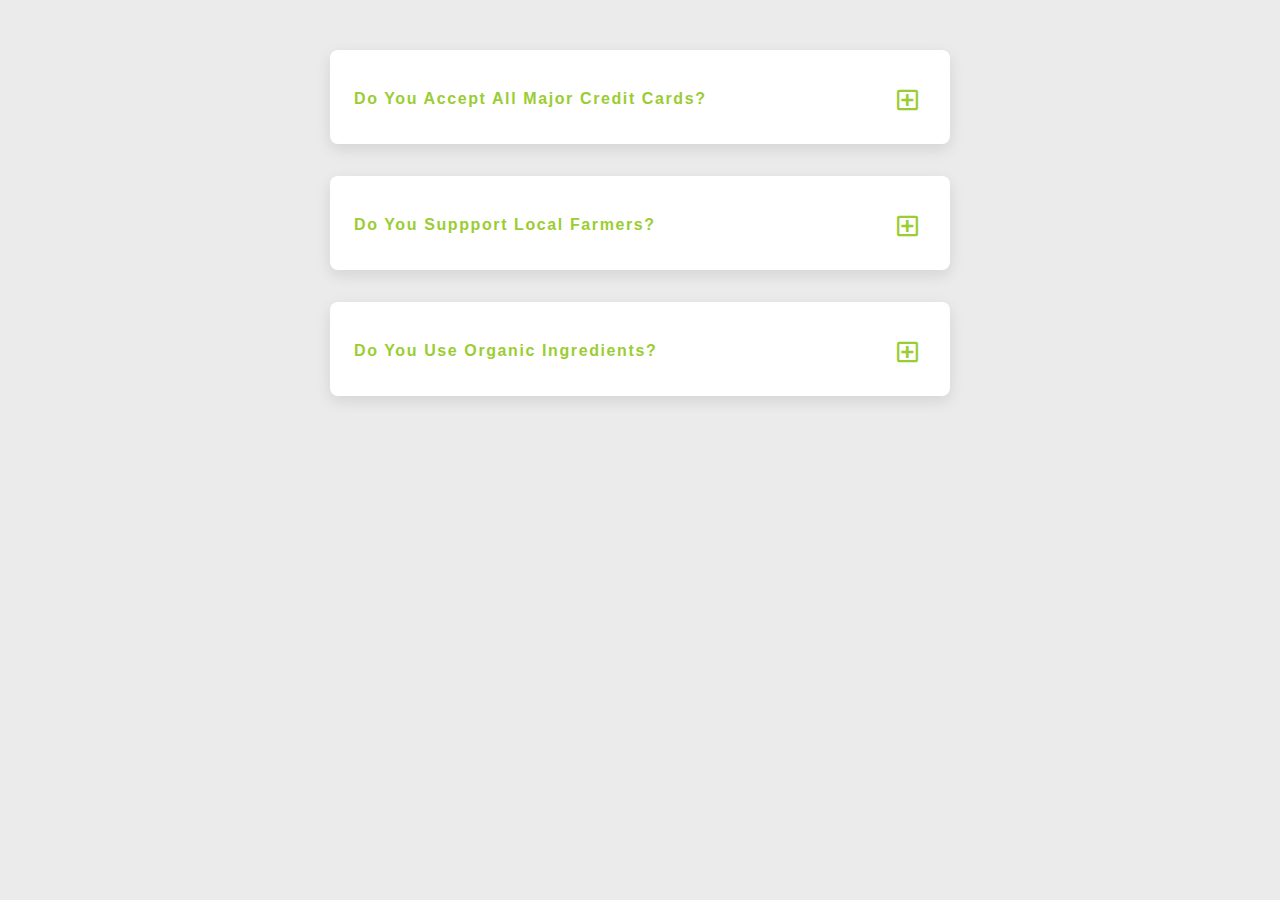
<file: Accordian project using javascript/index.html>
<!DOCTYPE html>
<html lang="en">
  <head>
    <meta charset="UTF-8" />
    <meta name="viewport" content="width=device-width, initial-scale=1.0" />
    <title>Q & A</title>
    <!-- font-awesome -->
    <link rel="stylesheet" href="https://cdnjs.cloudflare.com/ajax/libs/font-awesome/5.14.0/css/all.min.css" />

    <link rel="stylesheet" href="style.css" />
  </head>
  <body>
      <section class="questions">
        <!-- questions -->
        <div class="section-center">
          <!-- single question -->
          <article class="question">
            <!-- question title -->
            <div class="question-title">
              <p>do you accept all major credit cards?</p>
              <button type="button" class="question-btn">
                <span class="plus-icon">
                  <i class="far fa-plus-square"></i>
                </span>
                <span class="minus-icon">
                  <i class="far fa-minus-square"></i>
                </span>
              </button>
            </div>
            <!-- question text -->
            <div class="question-text">
              <p>
                Lorem ipsum dolor sit amet, consectetur adipisicing elit. Est
                dolore illo dolores quia nemo doloribus quaerat, magni numquam
                repellat reprehenderit.
              </p>
            </div>
          </article>
          <!-- end of single question -->
          <!-- single question -->
          <article class="question">
            <!-- question title -->
            <div class="question-title">
              <p>do you suppport local farmers?</p>
              <button type="button" class="question-btn">
                <span class="plus-icon">
                  <i class="far fa-plus-square"></i>
                </span>
                <span class="minus-icon">
                  <i class="far fa-minus-square"></i>
                </span>
              </button>
            </div>
            <!-- question text -->
            <div class="question-text">
              <p>
                Lorem ipsum dolor sit amet, consectetur adipisicing elit. Est
                dolore illo dolores quia nemo doloribus quaerat, magni numquam
                repellat reprehenderit.
              </p>
            </div>
          </article>
          <!-- end of single question -->
          <!-- single question -->
          <article class="question">
            <!-- question title -->
            <div class="question-title">
              <p>do you use organic ingredients?</p>
              <!-- button -->
              <button type="button" class="question-btn">
                <span class="plus-icon">
                  <i class="far fa-plus-square"></i>
                </span>
                <span class="minus-icon">
                  <i class="far fa-minus-square"></i>
                </span>
              </button>
            </div>
            <!-- question text -->
            <div class="question-text">
              <p>
                Lorem ipsum dolor sit amet consectetur adipisicing elit. Saepe, obcaecati. Esse maxime doloremque, libero, repellat quae debitis quis illo ab odio vero iste molestias accusantium expedita dolorum ipsam officia nesciunt?.
              </p>
            </div>
          </article>
          <!-- end of single question -->
      </section>
    </main>
    <!-- javascript -->
    <script src="index.js"></script>
  </body>
</html>
</file>
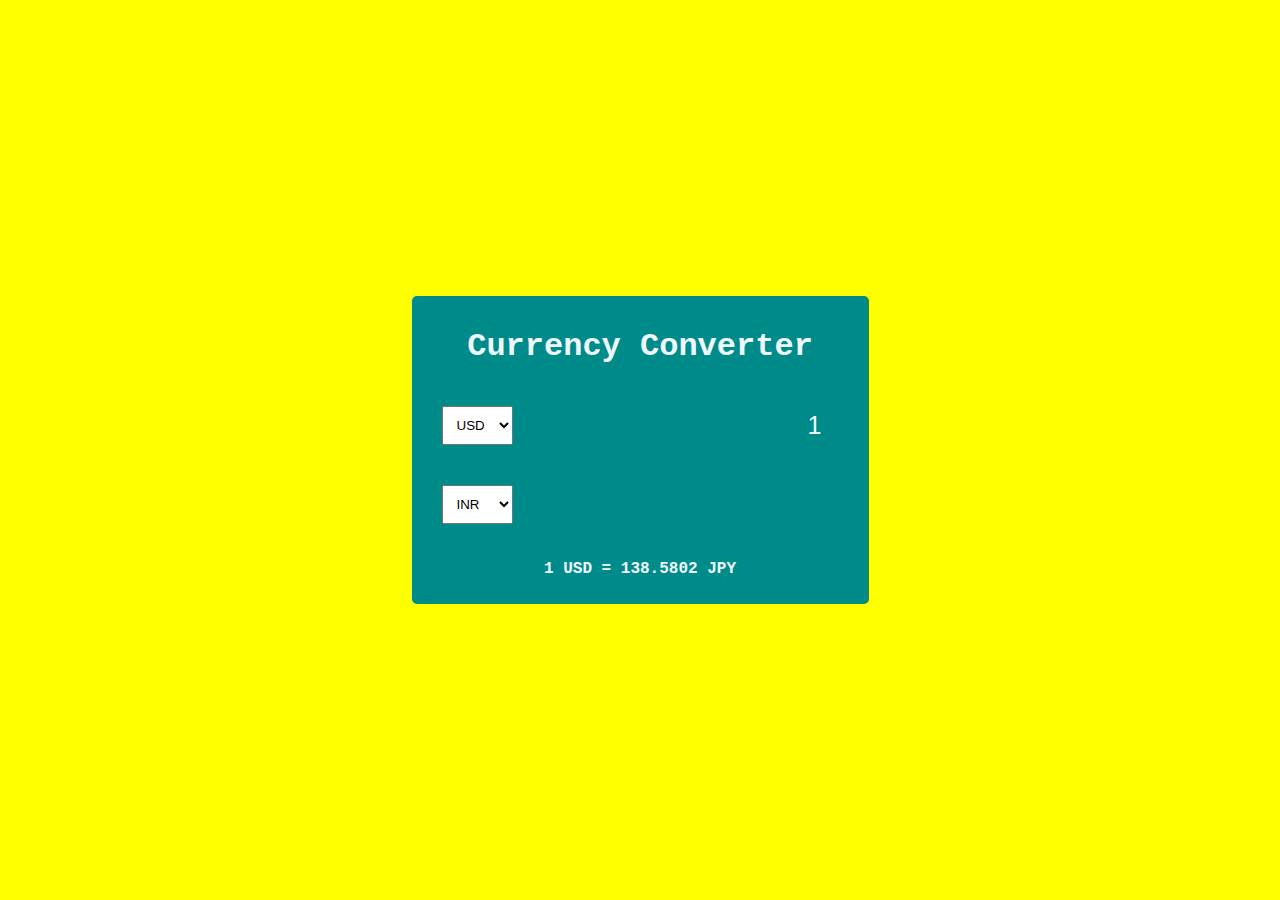
<file: currency convertor/index.html>
<!DOCTYPE html>
<html lang="en">
<head>
    <meta charset="UTF-8">
    <meta http-equiv="X-UA-Compatible" content="IE=edge">
    <meta name="viewport" content="width=device-width, initial-scale=1.0">
    <title>Currency Converter</title>
    <link rel="stylesheet" href="style.css">
</head>
<body>
    <div class="container">
        <h1>Currency Converter</h1>
        <div class="currency-container">
            <select id="currency-first">
                <option value="AUD">AUD</option>
                <option value="CAD">CAD</option>
                <option value="EUR">EUR</option>
                <option value="GBP">GBP</option>
                <option value="INR">INR</option>
                <option value="JPY">JPY</option>
                <option value="USD" selected>USD</option>
            </select>
            <input type="number" id="worth-first" value="1" min="0">
        </div>
        <div class="currency-container">
            <select id="currency-second">
                <option value="AUD">AUD</option>
                <option value="CAD">CAD</option>
                <option value="EUR">EUR</option>
                <option value="GBP">GBP</option>
                <option value="INR" selected>INR</option>
                <option value="JPY">JPY</option>
                <option value="USD">USD</option>
            </select>
            <input type="number" id="worth-second"  disabled>
        </div>
        <p class="exchange-rate" id="exchange-rate">1 USD = 138.5802 JPY</p>
    </div>
    <script src="script.js"></script>
</body>
</html>
</file>
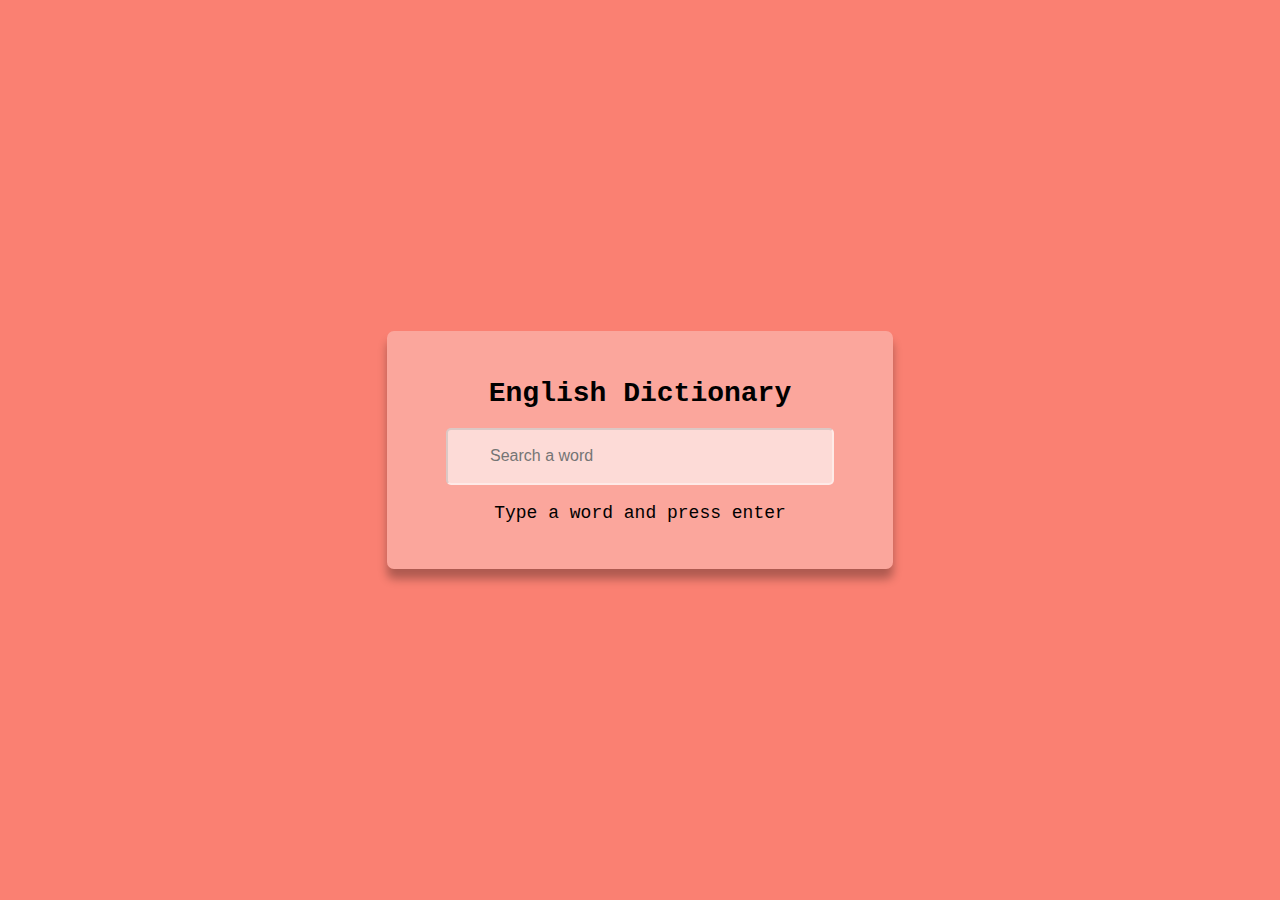
<file: Dictionary App/index.html>
<!DOCTYPE html>
<html lang="en">
  <head>
    <meta charset="UTF-8" />
    <meta http-equiv="X-UA-Compatible" content="IE=edge" />
    <meta name="viewport" content="width=device-width, initial-scale=1.0" />
    <title>English Dictionary</title>
    <link rel="stylesheet" href="style.css">
  </head>
  <body>
    <div class="container">
      <h1 class="heading">English Dictionary</h1>
      <input placeholder="Search a word" type="text" class="input" id="input" />
      <p class="info-text" id="info-text">Type a word and press enter</p>
      <div class="meaning-container" id="meaning-container">
        <p>Word Title: <span class="title" id="title">___</span></p>
        <p>Meaning: <span class="meaning" id="meaning">___</span></p>
        <audio src="" controls id="audio"></audio>
      </div>
    </div>
    <script src="index.js"></script>
  </body>
</html>
</file>
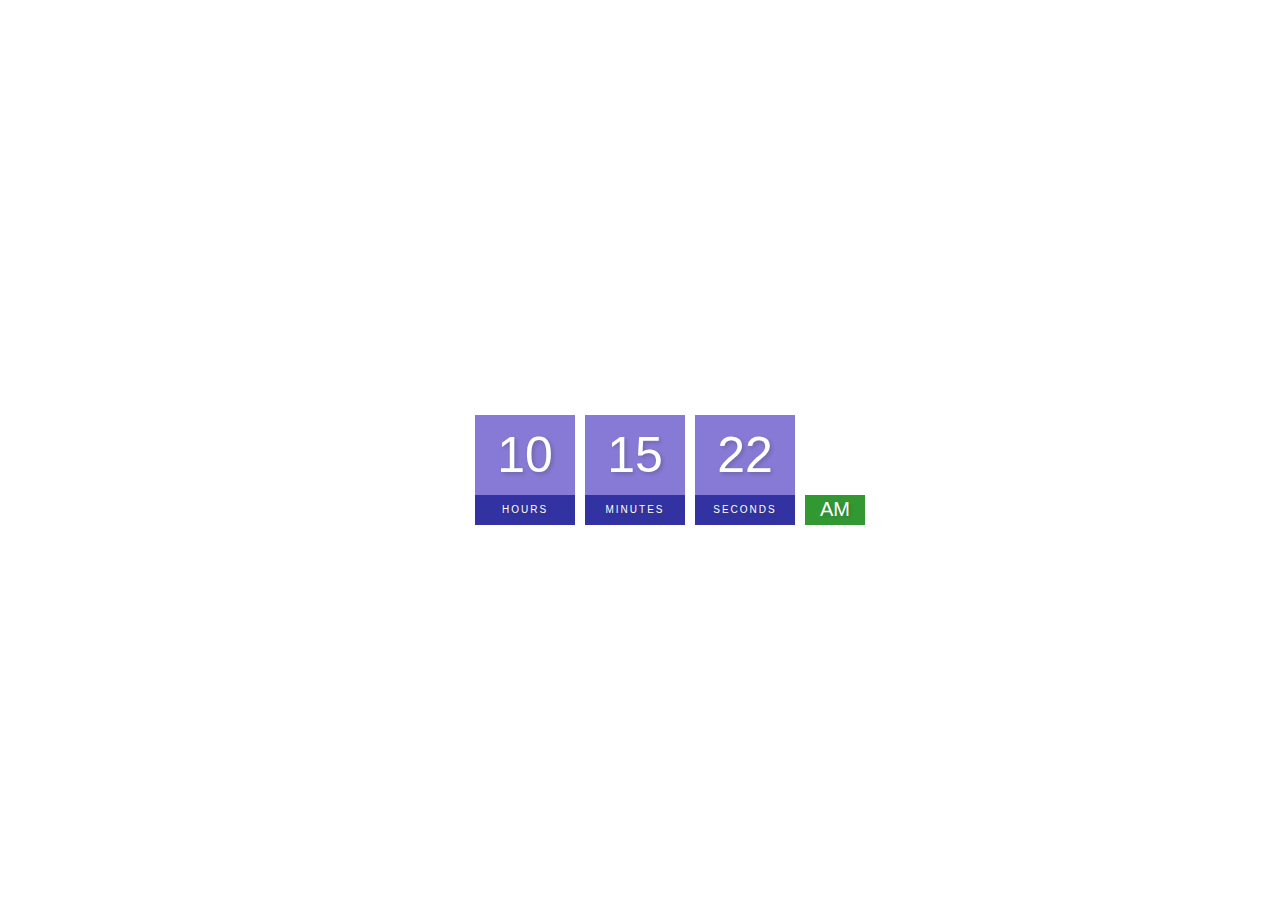
<file: Digital clock/index.html>
<!DOCTYPE html>
<html lang="en">
  <head>
    <meta charset="UTF-8" />
    <meta http-equiv="X-UA-Compatible" content="IE=edge" />
    <meta name="viewport" content="width=device-width, initial-scale=1.0" />
    <title>Digital Clock</title>
    <link rel="stylesheet" href="style.css" />
  </head>
  <body>
    <h2>Digital Clock</h2>
    <div class="clock">
      <div>
        <span id="hour">00</span>
        <span class="text">Hours</span>
      </div>
      <div>
        <span id="minutes">00</span>
        <span class="text">Minutes</span>
      </div>
      <div>
        <span id="seconds">00</span>
        <span class="text">Seconds</span>
      </div>
      <div>
        <span id="ampm">AM</span>
      </div>
    </div>
    <script src="index.js"></script>
  </body>
</html>
</file>
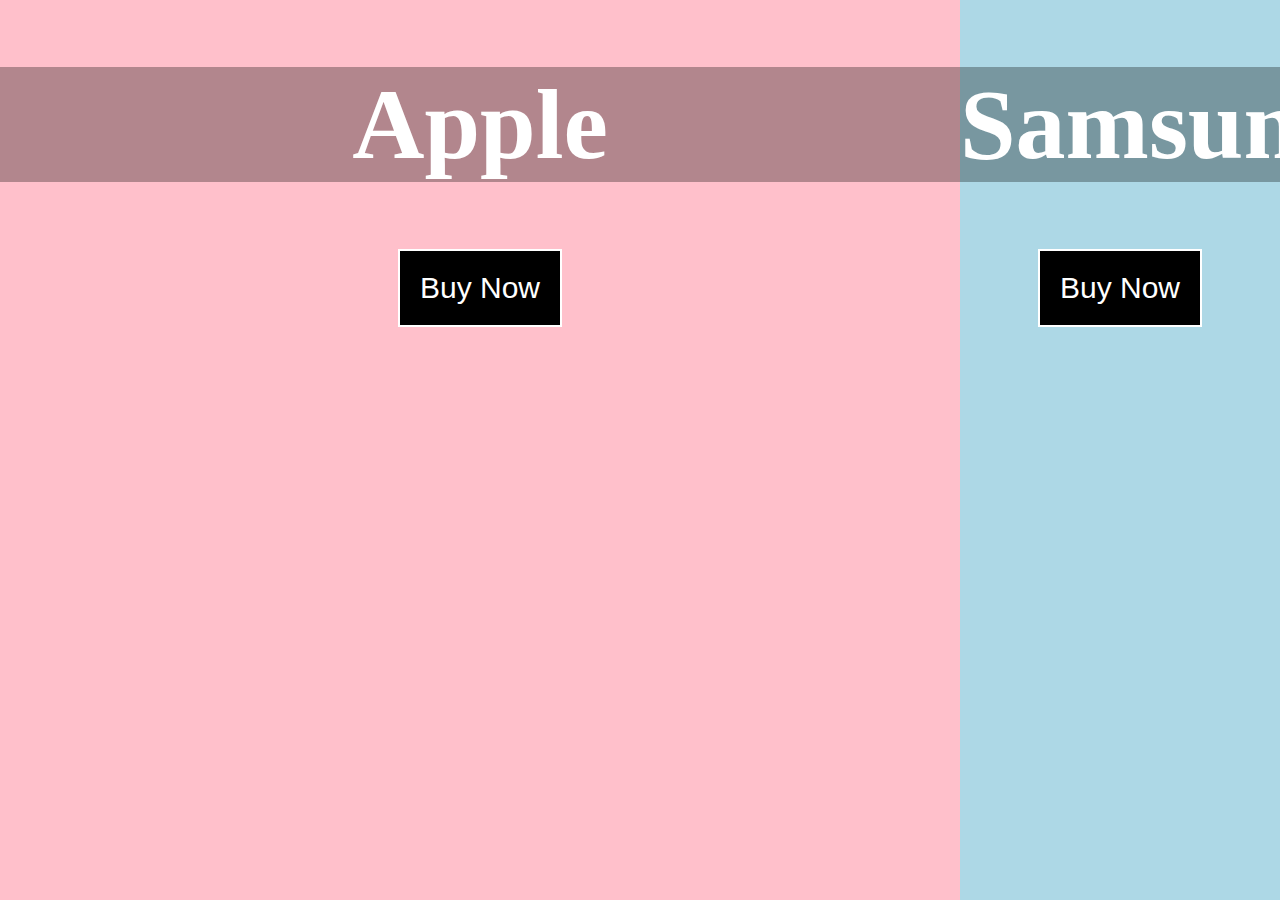
<file: Double landing page/index.html>
<!DOCTYPE html>
<html lang="en">
  <head>
    <meta charset="UTF-8" />
    <meta http-equiv="X-UA-Compatible" content="IE=edge" />
    <meta name="viewport" content="width=device-width, initial-scale=1.0" />
    <title>Double Landing Page</title>
    <link rel="stylesheet" href="style.css" />
  </head>
  <body>
    <div class="container ">
      <div class="split left">
        <h1>Apple</h1>
        <button class="btn">Buy Now</button>
      </div>
      <div class="split right">
        <h1>Samsung</h1>
        <button class="btn">Buy Now</button>
      </div>
    </div>
    <script src="index.js"></script>
  </body>
</html>
</file>
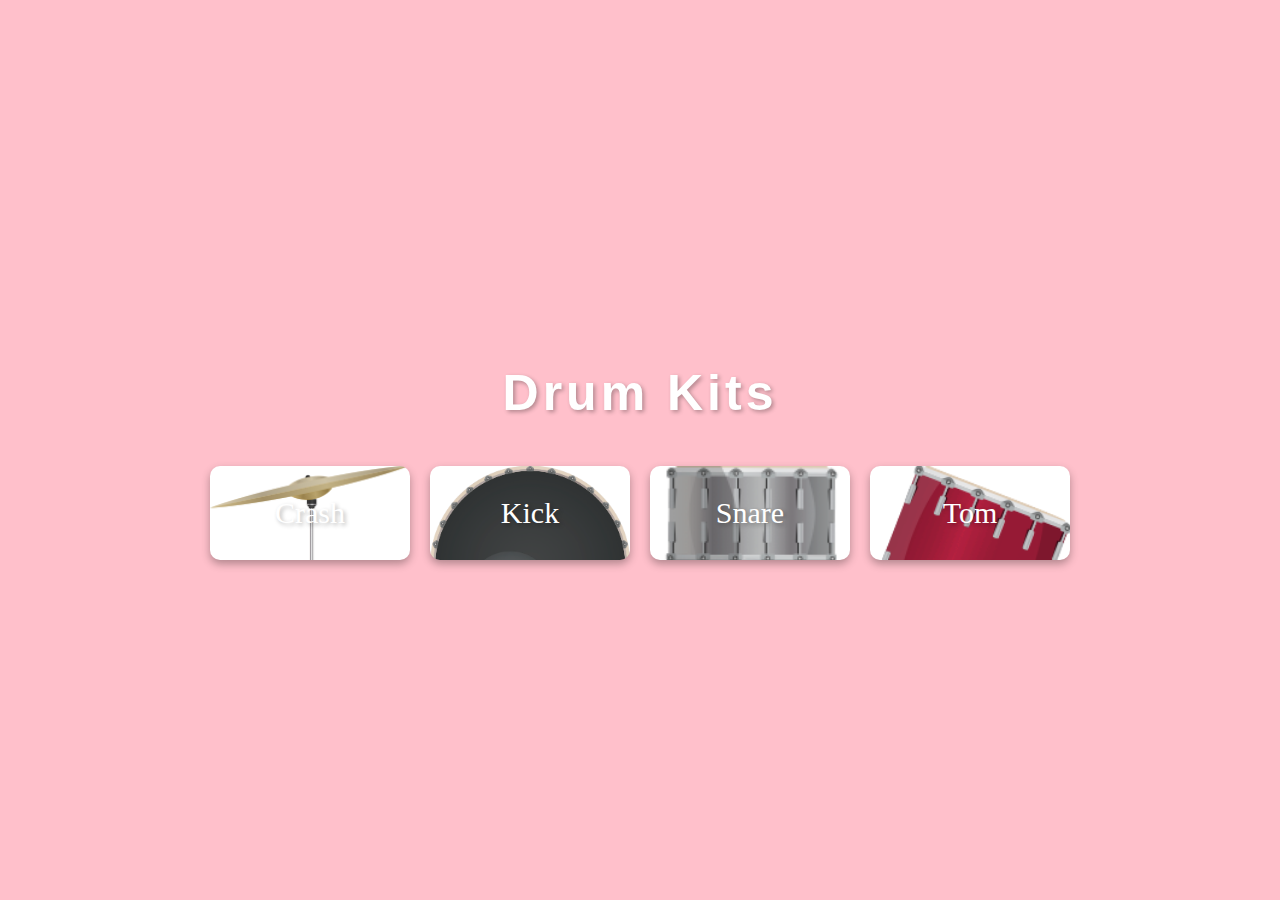
<file: Drum Kits/index.html>
<!DOCTYPE html>
<html lang="en">
  <head>
    <meta charset="UTF-8" />
    <meta http-equiv="X-UA-Compatible" content="IE=edge" />
    <meta name="viewport" content="width=device-width, initial-scale=1.0" />
    <title>Drum Kits</title>
    <link
      rel="stylesheet"
      href="https://cdnjs.cloudflare.com/ajax/libs/font-awesome/6.0.0-beta2/css/all.min.css"
      integrity="sha512-YWzhKL2whUzgiheMoBFwW8CKV4qpHQAEuvilg9FAn5VJUDwKZZxkJNuGM4XkWuk94WCrrwslk8yWNGmY1EduTA=="
      crossorigin="anonymous"
      referrerpolicy="no-referrer"
    />
    <link rel="stylesheet" href="style.css" />
  </head>
  <body>
    <h1>Drum Kits <i class="fas fa-drum"></i></h1>
    <div class="container">
      <!-- <button class="btn">Snare</button>
      <button class="btn">Kick</button>
      <button class="btn">Crash</button>
      <button class="btn">Tom</button> -->
    </div>
    <script src="index.js"></script>
  </body>
</html>
</file>
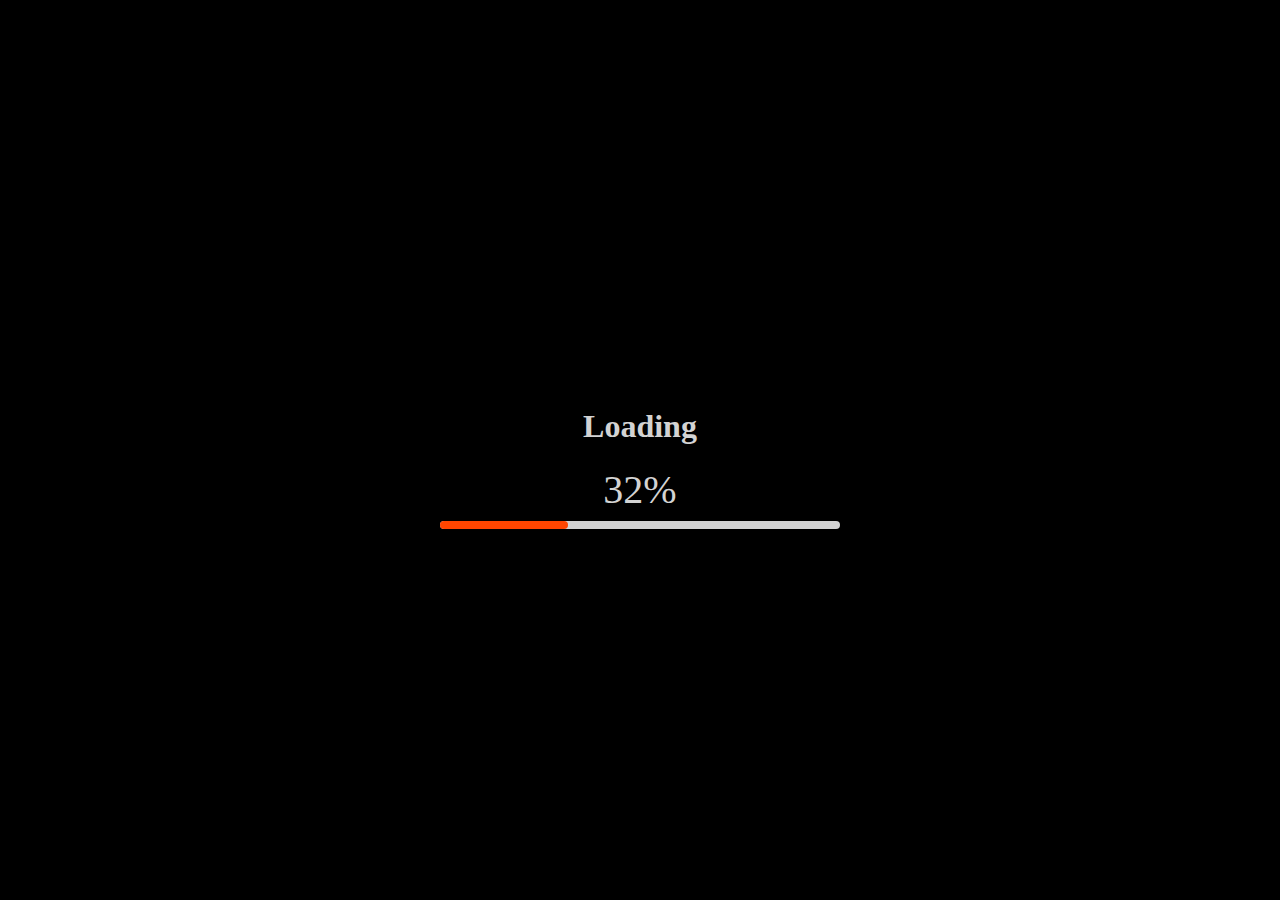
<file: loading bar/index.html>
<!DOCTYPE html>
<html lang="en">
  <head>
    <meta charset="UTF-8" />
    <meta http-equiv="X-UA-Compatible" content="IE=edge" />
    <meta name="viewport" content="width=device-width, initial-scale=1.0" />
    <title>Loading Bar</title>
    <link rel="stylesheet" href="style.css" />
  </head>
  <body>
    <div class="container">
      <h1>Loading</h1>
      <div class="counter">0%</div>
      <hr class="loading-bar-back" />
      <hr class="loading-bar-front" />
    </div>
    <script src="index.js"></script>
  </body>
</html>
</file>
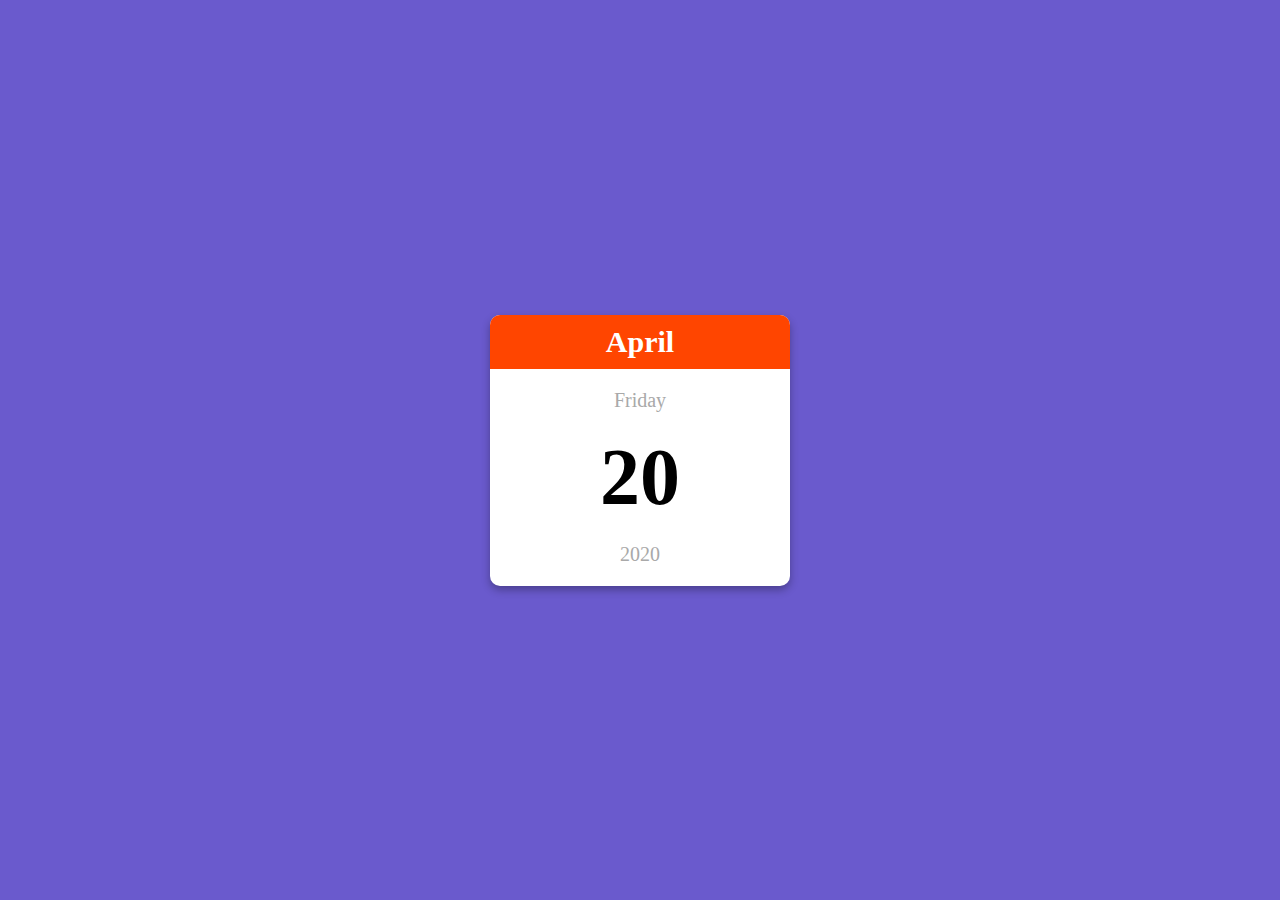
<file: Mini Calendar using JavaScript/index.html>
<!DOCTYPE html>
<html lang="en">
  <head>
    <meta charset="UTF-8" />
    <meta http-equiv="X-UA-Compatible" content="IE=edge" />
    <meta name="viewport" content="width=device-width, initial-scale=1.0" />
    <title>Mini Calendar</title>
    <link rel="stylesheet" href="style.css" />
  </head>
  <body>
    <div class="calendar-container">
      <p class="month-name" id="month-name">April</p>
      <p class="day-name" id="day-name">Friday</p>
      <p class="day-number" id="day-number">20</p>
      <p class="year" id="year">2020</p>
    </div>
    <script src="index.js"></script>
  </body>
</html>
</file>
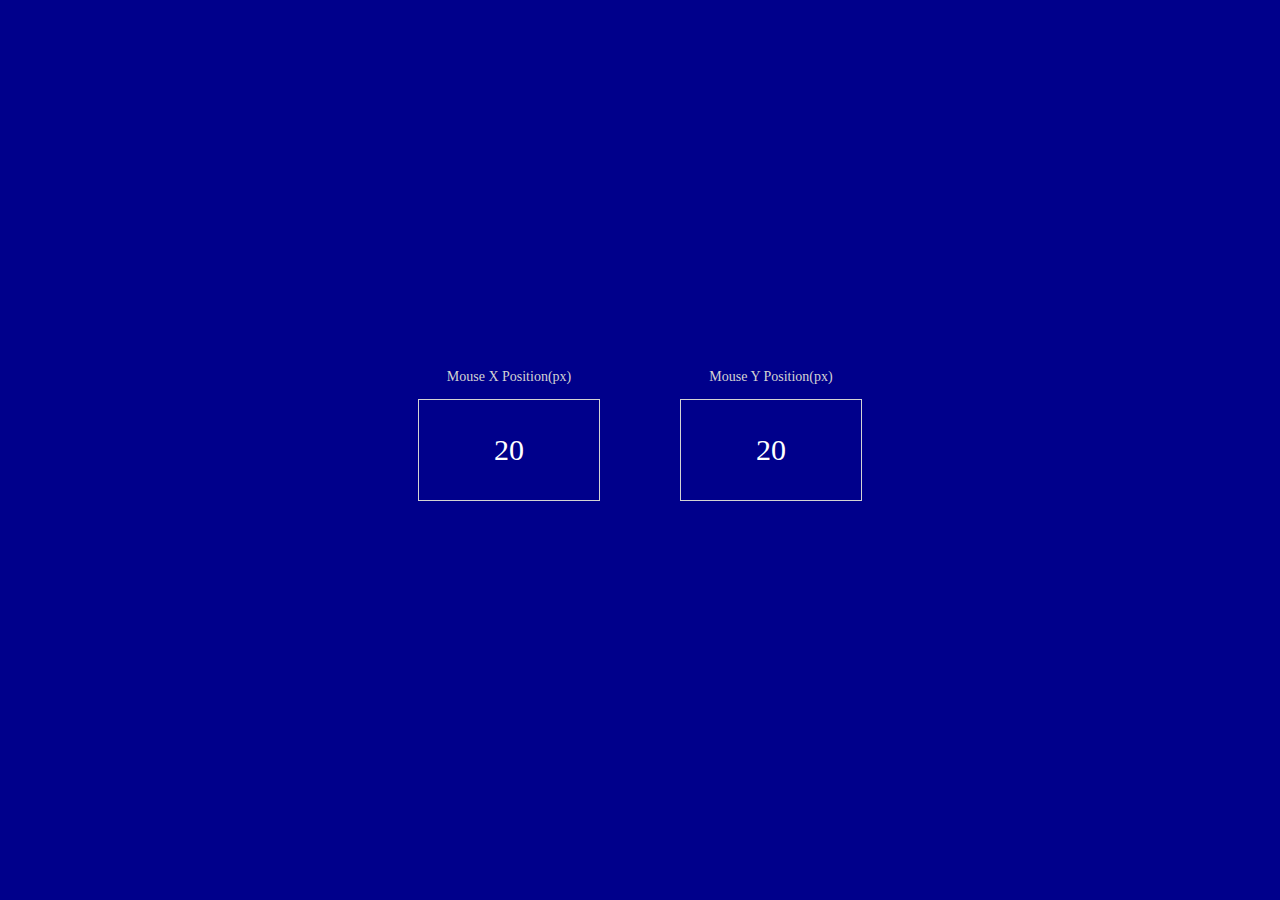
<file: mouse position in JavaScript/index.html>
<!DOCTYPE html>
<html lang="en">
  <head>
    <meta charset="UTF-8" />
    <meta http-equiv="X-UA-Compatible" content="IE=edge" />
    <meta name="viewport" content="width=device-width, initial-scale=1.0" />
    <title>Mouse Event</title>
    <link rel="stylesheet" href="style.css" />
  </head>
  <body>
    <div class="container">
      <div class="mouse-event">
        20
        <h4>Mouse X Position(px)</h4>
      </div>
      <div class="mouse-event">
        20
        <h4>Mouse Y Position(px)</h4>
      </div>
    </div>

    <script src="index.js"></script>
  </body>
</html>
</file>
<file: Accordian project using javascript/style.css>
/*
=============== 
Fonts
===============
*/

/*
=============== 
Variables
===============
*/

:root {
    /* dark shades of primary color*/
    --clr-primary-1: hsl(205, 86%, 17%);
    --clr-primary-2: hsl(205, 77%, 27%);
    --clr-primary-3: hsl(205, 72%, 37%);
    --clr-primary-4: hsl(205, 63%, 48%);
    /* primary/main color */
    --clr-primary-5: #49a6e9;
    /* lighter shades of primary color */
    --clr-primary-6: hsl(205, 89%, 70%);
    --clr-primary-7: hsl(205, 90%, 76%);
    --clr-primary-8: hsl(205, 86%, 81%);
    --clr-primary-9: hsl(205, 90%, 88%);
    --clr-primary-10: hsl(205, 100%, 96%);
    /* darkest grey - used for headings */
    --clr-grey-1: hsl(209, 61%, 16%);
    --clr-grey-2: hsl(211, 39%, 23%);
    --clr-grey-3: hsl(209, 34%, 30%);
    --clr-grey-4: hsl(209, 28%, 39%);
    /* grey used for paragraphs */
    --clr-grey-5: hsl(210, 22%, 49%);
    --clr-grey-6: hsl(209, 23%, 60%);
    --clr-grey-7: hsl(211, 27%, 70%);
    --clr-grey-8: hsl(210, 31%, 80%);
    --clr-grey-9: hsl(212, 33%, 89%);
    --clr-grey-10: hsl(210, 36%, 96%);
    --clr-white: #fff;
    --clr-red-dark: hsl(360, 67%, 44%);
    --clr-red-light: hsl(360, 71%, 66%);
    --clr-green-dark: hsl(125, 67%, 44%);
    --clr-green-light: hsl(125, 71%, 66%);
    --clr-gold: #c59d5f;
    --clr-black: #222;
    --ff-primary: "Roboto", sans-serif;
    --ff-secondary: "Open Sans", sans-serif;
    --transition: all 0.3s linear;
    --spacing: 0.25rem;
    --radius: 0.5rem;
    --light-shadow: 0 5px 15px rgba(0, 0, 0, 0.1);
    --dark-shadow: 0 5px 15px rgba(0, 0, 0, 0.2);
    --max-width: 1170px;
    --fixed-width: 620px;
  }
  /*
  =============== 
  Global Styles
  ===============
  */
  
  body {
    margin: 0;
    padding: 0;
    font-family: sans-serif;
    background: #ebebeb;
  }
  
  p {
    margin-bottom: 1.25rem;
    color: grey;
  }
  
  .section-center {
    width: 90vw;
    margin: 50px auto 0;
    max-width: 620px;
  }
  .question {
    background: white;
    border-radius: 0.5rem;
    box-shadow: 0 5px 15px rgba(0, 0, 0, 0.1);
    padding: 1.5rem 1.5rem 0 1.5rem;
    margin-bottom: 2rem;
  }
  .question-title {
    display: flex;
    justify-content: space-between;
    align-items: center;
    text-transform: capitalize;
    padding-bottom: 1rem;
  }
  
  .question-title p {
    letter-spacing: 0.1rem;
    color: yellowgreen;
    font-weight: bolder;
  }
  .question-btn {
    font-size: 1.5rem;
    background: transparent;
    border-color: transparent;
    cursor: pointer;
    color: yellowgreen;
  }
  
  .question-text {
    padding: 1rem 0 1.5rem 0;
    border-top: 1px solid grey;
  }
  
  /* hide text */
  .question-text {
    display: none;
  }
  .show-text .question-text {
    display: block;
  }
  .minus-icon {
    display: none;
  }
  .show-text .minus-icon {
    display: inline;
  }
  .show-text .plus-icon {
    display: none;
  }
</file>
<file: currency convertor/style.css>
body{
    background-color: yellow;
    display: flex;
    height: 100vh;
    justify-content: center;
    align-items: center;
    font-family: 'Courier New', Courier, monospace;
    margin: 0;
    padding: 0;
}

.container{
    background-color: darkcyan;
    color: aliceblue;
    padding: 10px;
    border-radius: 5px;
    text-align: center;
}


.currency-container{
    padding: 20px;
    display: flex;
    justify-content: space-between;
}

.currency-container select{
    padding: 10px;
}

.currency-container input{
    border: 0;
    background: transparent;
    font-size: 25px;
    text-align: right;
    color: aliceblue;
}

.exchange-rate{
    font-size: 16px;
    font-weight: 600;
}

select:focus,
input:focus{
    outline: 0;
}
</file>
<file: Dictionary App/style.css>
body{
    margin: 0;
    display: flex;
    min-height: 100vh;
    justify-content: center;
    align-items: center;
    background-color: salmon;
    font-family: 'Courier New', Courier, monospace;
}

.container{
    background-color: rgba(255,255,255, .3);
    padding: 28px;
    border-radius: 7px;
    box-shadow: 0 10px 10px rgba(0,0,0,.3);
    width: 90%;
    margin: 10px;
    max-width: 450px;
    text-align: center;
    font-size: 18px;
    font-weight: 500;
}

.heading{
    font-size: 28px;
}

.input{
    height: 53px;
    width: 300px;
    background-color: rgba(255,255,255, .6);
    border-color: rgba(255,255,255, .4);
    font-size: 16px;
    padding: 0 42px;
    border-radius: 5px;
}

.meaning-container{
    display: none;
}
</file>
<file: Digital clock/style.css>
body {
    margin: 0;
    font-family: sans-serif;
    display: flex;
    flex-direction: column;
    align-items: center;
    height: 100vh;
    justify-content: center;
    background: url("https://images.unsplash.com/photo-1499002238440-d264edd596ec?ixlib=rb-1.2.1&ixid=MnwxMjA3fDB8MHxwaG90by1wYWdlfHx8fGVufDB8fHx8&auto=format&fit=crop&w=1470&q=80");
    background-size: cover;
    overflow: hidden;
  }
  
  h2 {
    text-transform: uppercase;
    letter-spacing: 4px;
    font-size: 14px;
    text-align: center;
    color: white;
  }
  
  .clock {
    display: flex;
  }
  
  .clock div {
    margin: 5px;
    position: relative;
  }
  
  .clock span {
    width: 100px;
    height: 80px;
    background: slateblue;
    opacity: 0.8;
    color: white;
    display: flex;
    justify-content: center;
    align-items: center;
    font-size: 50px;
    text-shadow: 2px 2px 4px rgba(0, 0, 0, 0.3);
  }
  
  .clock .text {
    height: 30px;
    font-size: 10px;
    text-transform: uppercase;
    letter-spacing: 2px;
    background: darkblue;
    opacity: 0.8;
  }
  
  .clock #ampm {
    bottom: 0;
    position: absolute;
    width: 60px;
    height: 30px;
    font-size: 20px;
    background: green;
  }
</file>
<file: Double landing page/style.css>
body{
    display: flex;
    justify-content: center;
    align-items: center;
    height: 100vh;
    text-align: center;
}

.split{
    position: absolute;
    width : 50%;
    height: 100%;
    top: 0;
    overflow: hidden;
}

h1{
    font-size: 100px;
     color : white;
     background-color: rgba(0, 0, 0, 0.3);
}

.btn{
   background-color: black;
   color : white ;
   padding : 20px 20px ;
   border : 2px solid white;
   font-size: 30px;
   transition: background-color 2s;

}

.btn:hover {
    background-color: white;
    color : black;
}

.left {
    position: absolute;
    left : 0;
    background-color: pink;
    background-image: url("https://store.storeimages.cdn-apple.com/4982/as-images.apple.com/is/iphone-13-pro-family-hero?wid=940&hei=1112&fmt=png-alpha&.v=1631220221000");
    background-size: cover;
   
}

.right {
    position: absolute;
    right: 0;
    background-color: lightblue;
  background-image: url("https://pisces.bbystatic.com/image2/BestBuy_US/images/products/6465/6465022_sd.jpg;maxHeight=640;maxWidth=550");
  background-size: cover;
   
}

.active-left .left{

    width : 75%;
}

.active-left .right{
    width : 25%;
}

.active-right .left {
    width : 25%;
}

.active-right .right {
    width : 75%;
}


.left,
.right {
  transition: width 2s ease-in-out;
}
</file>
<file: Drum Kits/style.css>
body {
    margin: 0;
    display: flex;
    flex-direction: column;
    align-items: center;
    height: 100vh;
    justify-content: center;
    background-color: pink;
  }
  
  h1 {
    font-size: 50px;
    font-family: Impact, Haettenschweiler, "Arial Narrow Bold", sans-serif;
    letter-spacing: 4px;
    color: white;
    text-shadow: 2px 2px 4px rgba(0, 0, 0, 0.3);
    white-space: nowrap;
  }
  
  .container {
    text-align: center;
  }
  
  .btn {
    padding: 30px 50px;
    background-color: white;
    border: none;
    margin: 10px;
    font-size: 30px;
    min-width: 200px;
    border-radius: 10px;
    box-shadow: 0 4px 8px rgba(0, 0, 0, 0.3);
    background-image: url("images/tom.png");
    background-size: cover;
    color: white;
    font-family: cursive;
    text-shadow: 2px 2px 4px rgba(0, 0, 0, 0.3);
    cursor: pointer;
    text-transform: capitalize;
  }
  
  .btn:hover {
    color: pink;
  }
  
  .btn:active {
    background-size: 105%;
  }
</file>
<file: loading bar/style.css>
body {
    margin: 0;
    display: flex;
    justify-content: center;
    height: 100vh;
    align-items: center;
    background-color: black;
    color: lightgray;
    font-family: cursive;
  }
  
  .container {
    text-align: center;
    width: 400px;
    position: relative;
  }
  
  .counter {
    font-size: 40px;
  }
  
  .loading-bar-back {
    position: absolute;
    height: 8px;
    background-color: lightgray;
    width: 100%;
    border-radius: 5px;
    border: none;
  }
  
  .loading-bar-front {
    position: absolute;
    height: 8px;
    background-color: orangered;
    width: 0%;
    border-radius: 5px;
    border: none;
  }
</file>
<file: Mini Calendar using JavaScript/style.css>
body {
    margin: 0;
    display: flex;
    justify-content: center;
    height: 100vh;
    align-items: center;
    font-family: cursive;
    background-color: slateblue;
  }
  
  .calendar-container {
    background-color: white;
    width: 300px;
    text-align: center;
    border-radius: 10px;
    box-shadow: 0 4px 8px rgba(0, 0, 0, 0.3);
    overflow: hidden;
  }
  
  .month-name {
    margin: 0;
    background-color: orangered;
    color: white;
    padding: 10px;
    font-size: 30px;
    font-weight: bold;
  }
  
  .day-name {
    font-size: 20px;
    color: darkgray;
  }
  
  .day-number {
    font-size: 80px;
    margin: 0;
    font-weight: bold;
  }
  
  .year {
    margin: 20px 0;
    font-size: 20px;
    color: darkgray;
    font-weight: 500;
  }
</file>
<file: mouse position in JavaScript/style.css>
body {
    margin: 0;
    display: flex;
    justify-content: center;
    height: 100vh;
    align-items: center;
    background-color: darkblue;
    color: white;
    font-family: cursive;
  }
  
  .container {
    display: flex;
    text-align: center;
  }
  
  .mouse-event {
    border: solid 1px lightgray;
    margin: 40px;
    min-width: 180px;
    min-height: 100px;
    position: relative;
    justify-content: center;
    align-items: center;
    display: flex;
    font-size: 30px;
  }
  
  .mouse-event h4 {
    position: absolute;
    top: -50px;
    font-size: 14px;
    left: 50%;
    transform: translateX(-50%);
    white-space: nowrap;
    font-weight: 100;
    color: lightgray;
  }
  
  @media (max-width: 500px) {
    .container {
      flex-direction: column;
    }
  }
</file>
